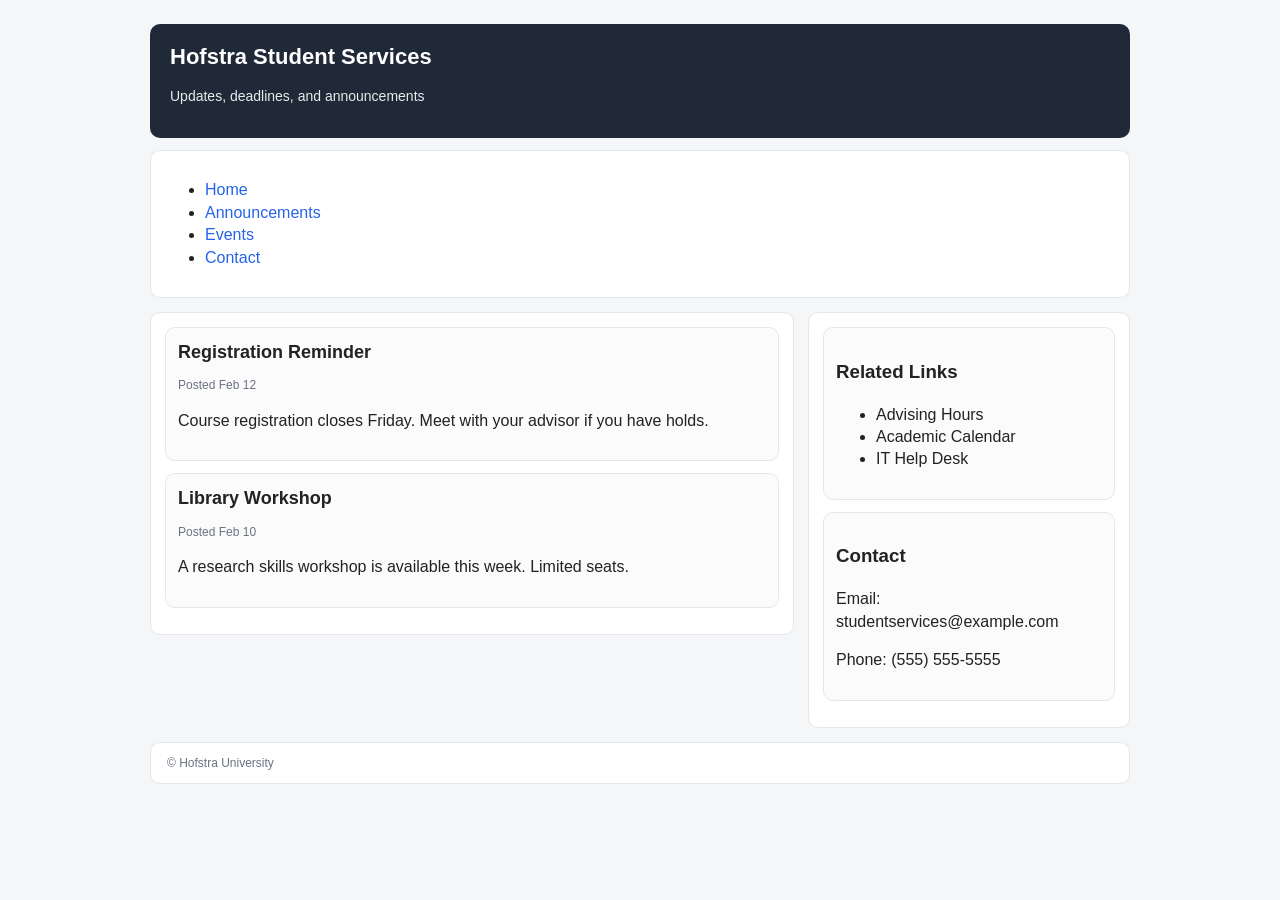
<file: assignments/assignment1/index.html>
<!DOCTYPE html>
<html lang="en">
<head>
  <meta charset="UTF-8" />
  <meta name="viewport" content="width=device-width, initial-scale=1"/>
  <title>Semantic HTML Refactor Exercise</title>

<!-- Nikki Meza - IT 132 - Assignment 1 -->

  <style>
    /* Basic layout + visuals so structure is obvious*/
    body {
      font-family: Arial, sans-serif;
      line-height: 1.4;
      margin: 0;
      background: #f5f6f8;
      color: #222;
    }

    .container {
      max-width: 980px;
      margin: 24px auto;
      padding: 0 16px;
    }

    /* Starter file uses divs; students will swap to semantic tags.
       This CSS is written to still work after refactor. */
    #header, header {
      background: #1f2937;
      color: #fff;
      padding: 18px 20px;
      border-radius: 10px;
    }

    .logo {
      font-size: 22px;
      font-weight: 700;
      margin-bottom: 4px;
    }

    .tagline {
      font-size: 14px;
      opacity: 0.9;
    }

    #nav, nav {
      margin-top: 12px;
      background: #ffffff;
      border: 1px solid #e5e7eb;
      border-radius: 10px;
      padding: 12px 14px;
    }

    /* Inline vs block trap:
       Links are inline by default; spacing/padding may feel "off" until students improve structure. */
    #nav a, nav a {
      text-decoration: none;
      color: #2563eb;
      margin-right: 10px;
    }

    #nav a:hover, nav a:hover {
      text-decoration: underline;
    }

    /* Two-column layout */
    .layout {
      display: grid;
      grid-template-columns: 2fr 1fr;
      gap: 14px;
      margin-top: 14px;
      align-items: start;
    }

    #content, main {
      background: #ffffff;
      border: 1px solid #e5e7eb;
      border-radius: 10px;
      padding: 14px;
    }

    #sidebar, aside {
      background: #ffffff;
      border: 1px solid #e5e7eb;
      border-radius: 10px;
      padding: 14px;
    }

    .post, article {
      border: 1px solid #e5e7eb;
      border-radius: 10px;
      padding: 12px;
      margin-bottom: 12px;
      background: #fbfbfc;
    }

    /* Heading styling works whether students convert div titles to h1/h2 */
    h1 {
      font-size: 22px;
      margin: 0 0 6px 0;
    }
    h2 {
      font-size: 18px;
      margin: 0 0 6px 0;
    }

    .meta {
      font-size: 12px;
      color: #6b7280;
      margin-bottom: 8px;
    }

    .box {
      border: 1px solid #e5e7eb;
      border-radius: 10px;
      padding: 12px;
      margin-bottom: 12px;
      background: #fbfbfc;
    }

    #footer, footer {
      margin-top: 14px;
      padding: 12px 16px;
      background: #ffffff;
      border: 1px solid #e5e7eb;
      border-radius: 10px;
      color: #6b7280;
      font-size: 12px;
    }

    /* Make it readable on narrow screens */
    @media (max-width: 800px) {
      .layout {
        grid-template-columns: 1fr;
      }
    }
  </style>
</head>

<body>
  <div class="container">

    <!-- I used <header> for the page banner because it contains the site title and tagline at the top of the page. -->
    <header id="header">
      <h1 class="logo">Hofstra Student Services</h1>
      <p class="tagline">Updates, deadlines, and announcements</p>
    </header>

    <!-- I used <nav> for the menu links because it provides the main navigation (Home, Announcements, Events, Contact). -->
    <nav id="nav" aria-label="Primary">
      <ul>
        <li><a href="#">Home</a></li>
        <li><a href="#">Announcements</a></li>
        <li><a href="#">Events</a></li>
        <li><a href="#">Contact</a></li>
      </ul>
    </nav>

    <div class="layout">

      <!-- I used <main> for the posts area because it contains the primary content users come to read (announcements and updates). It is important to let the end user see what they need to see easily.-->
      <main id="content">

        <!-- I used <article> for each post because each announcement is a self-contained piece of content with its own title and date. -->
        <article class="post">
          <h2>Registration Reminder</h2>
          <p class="meta">Posted Feb 12</p>
          <p class="text">
            Course registration closes Friday. Meet with your advisor if you have holds.
          </p>
        </article>

        <article class="post">
          <h2>Library Workshop</h2>
          <p class="meta">Posted Feb 10</p>
          <p class="text">
            A research skills workshop is available this week. Limited seats.
          </p>
        </article>

      </main>

      <!-- I used <aside> for the sidebar because it contains secondary information (related links and contact info) beside the main content. It's still good to show on a webpage for navigation! -->
      <aside id="sidebar">

        <div class="box">
          <h3 class="title">Related Links</h3>
          <ul>
            <li>Advising Hours</li>
            <li>Academic Calendar</li>
            <li>IT Help Desk</li>
          </ul>
        </div>

        <div class="box">
          <h3 class="title">Contact</h3>
          <p>Email: studentservices@example.com</p>
          <p>Phone: (555) 555-5555</p>
        </div>

      </aside>
    </div>

    <footer id="footer">
      © Hofstra University
    </footer>

  </div>
</body>
</html>
</file>
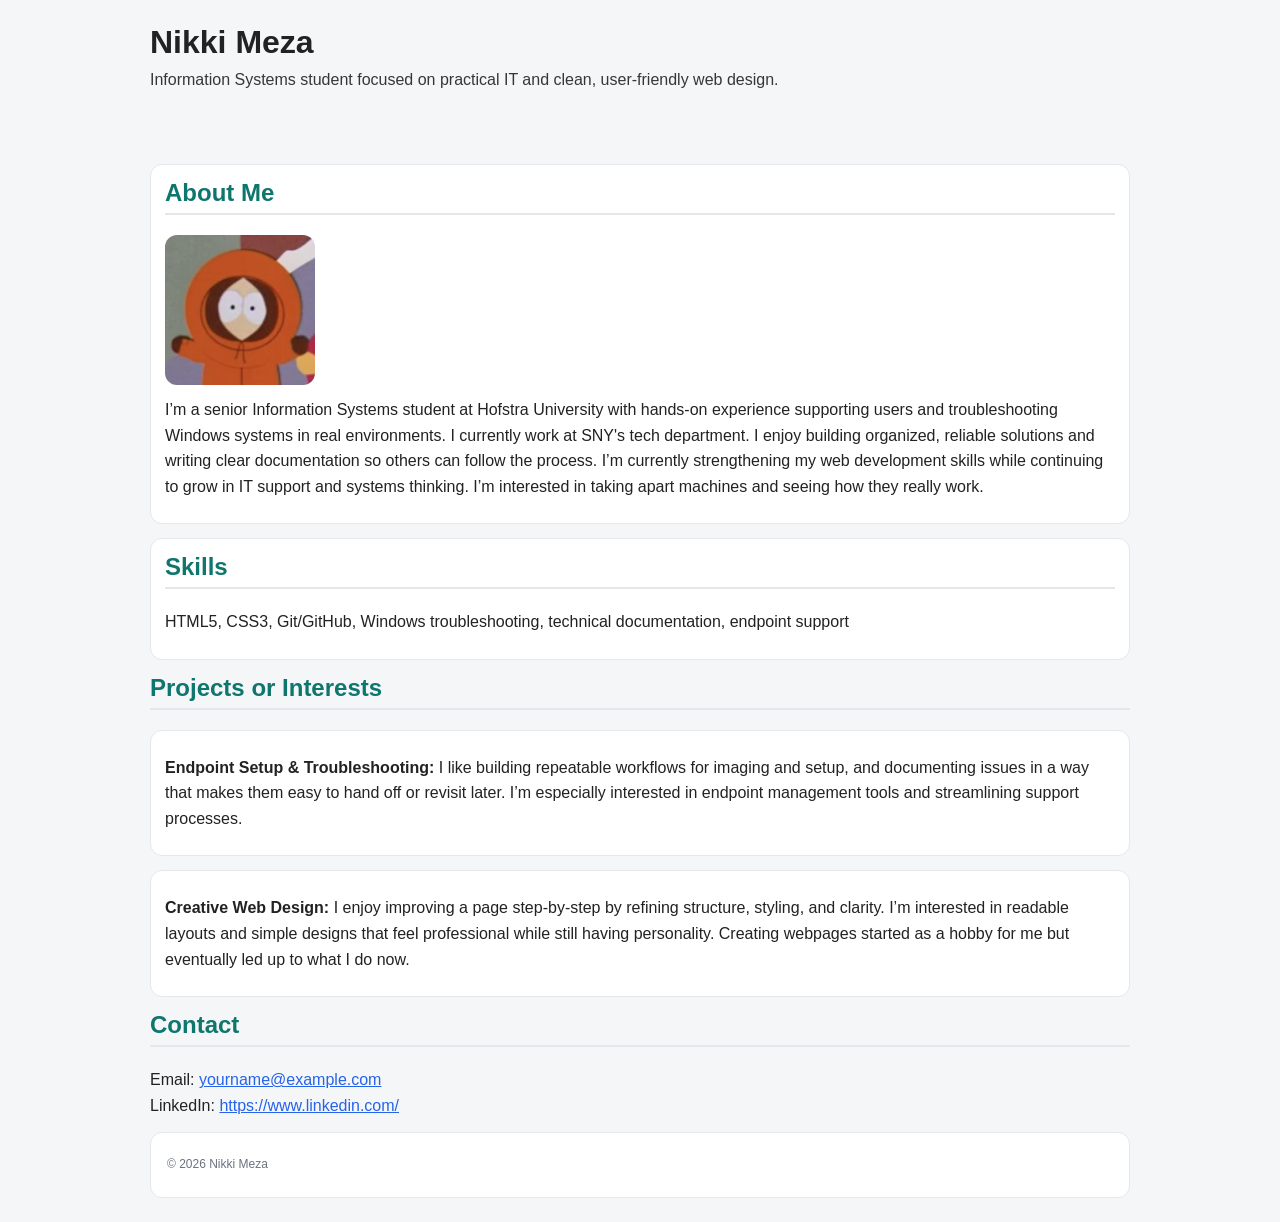
<file: assignments/assignment2/index.html>
<!DOCTYPE html>
<html lang="en">
<head>
  <meta charset="UTF-8" />
  <meta name="viewport" content="width=device-width, initial-scale=1" />
  <title>Nikki Meza | Assignment 2</title>

  <link rel="stylesheet" href="style.css">

  <!-- Embedded CSS (1–3 rules only) that overrides ONE rule from style.css -->
  <style>
    h2 { color: #0f766e; }
  </style>
</head>

<body>
  <div class="container">

    <header class="site-header">
      <h1>Nikki Meza</h1>
      <p class="tagline">Information Systems student focused on practical IT and clean, user-friendly web design.</p>
    </header>

    <main>
      <section class="section-box">
        <h2>About Me</h2>
        <img class="profile-img" src="headshot.jpg" alt="Image of Kenny from South Park">
        <p>
          I’m a senior Information Systems student at Hofstra University with hands-on experience supporting users and
          troubleshooting Windows systems in real environments. I currently work at SNY's tech department. I enjoy building organized, reliable solutions and writing
          clear documentation so others can follow the process. I’m currently strengthening my web development skills while
          continuing to grow in IT support and systems thinking. I’m interested in taking apart machines and seeing how they really work.
        </p>
      </section>

      <section class="section-box">
        <h2>Skills</h2>
        <p>
          HTML5, CSS3, Git/GitHub, Windows troubleshooting, technical documentation, endpoint support
        </p>
      </section>

      <section>
        <h2>Projects or Interests</h2>

        <div class="section-box">
          <p>
            <strong>Endpoint Setup & Troubleshooting:</strong> I like building repeatable workflows for imaging and setup,
            and documenting issues in a way that makes them easy to hand off or revisit later. I’m especially interested in
            endpoint management tools and streamlining support processes.
          </p>
        </div>

        <div class="section-box">
          <p>
            <strong>Creative Web Design:</strong> I enjoy improving a page step-by-step by refining structure, styling, and clarity.
            I’m interested in readable layouts and simple designs that feel professional while still having personality. Creating webpages started as a hobby for me but eventually led up to what I do now.
          </p>
        </div>
      </section>

      <section>
        <h2>Contact</h2>
        <p>
          Email:
          <a href="mailto:yourname@example.com">yourname@example.com</a>
          <br>
          LinkedIn:
          <a href="https://www.linkedin.com/" target="_blank" rel="noopener noreferrer">https://www.linkedin.com/</a>
        </p>
      </section>
    </main>

    <footer class="site-footer">
      <p>© 2026 Nikki Meza</p>
    </footer>

  </div>
</body>
</html>
</file>
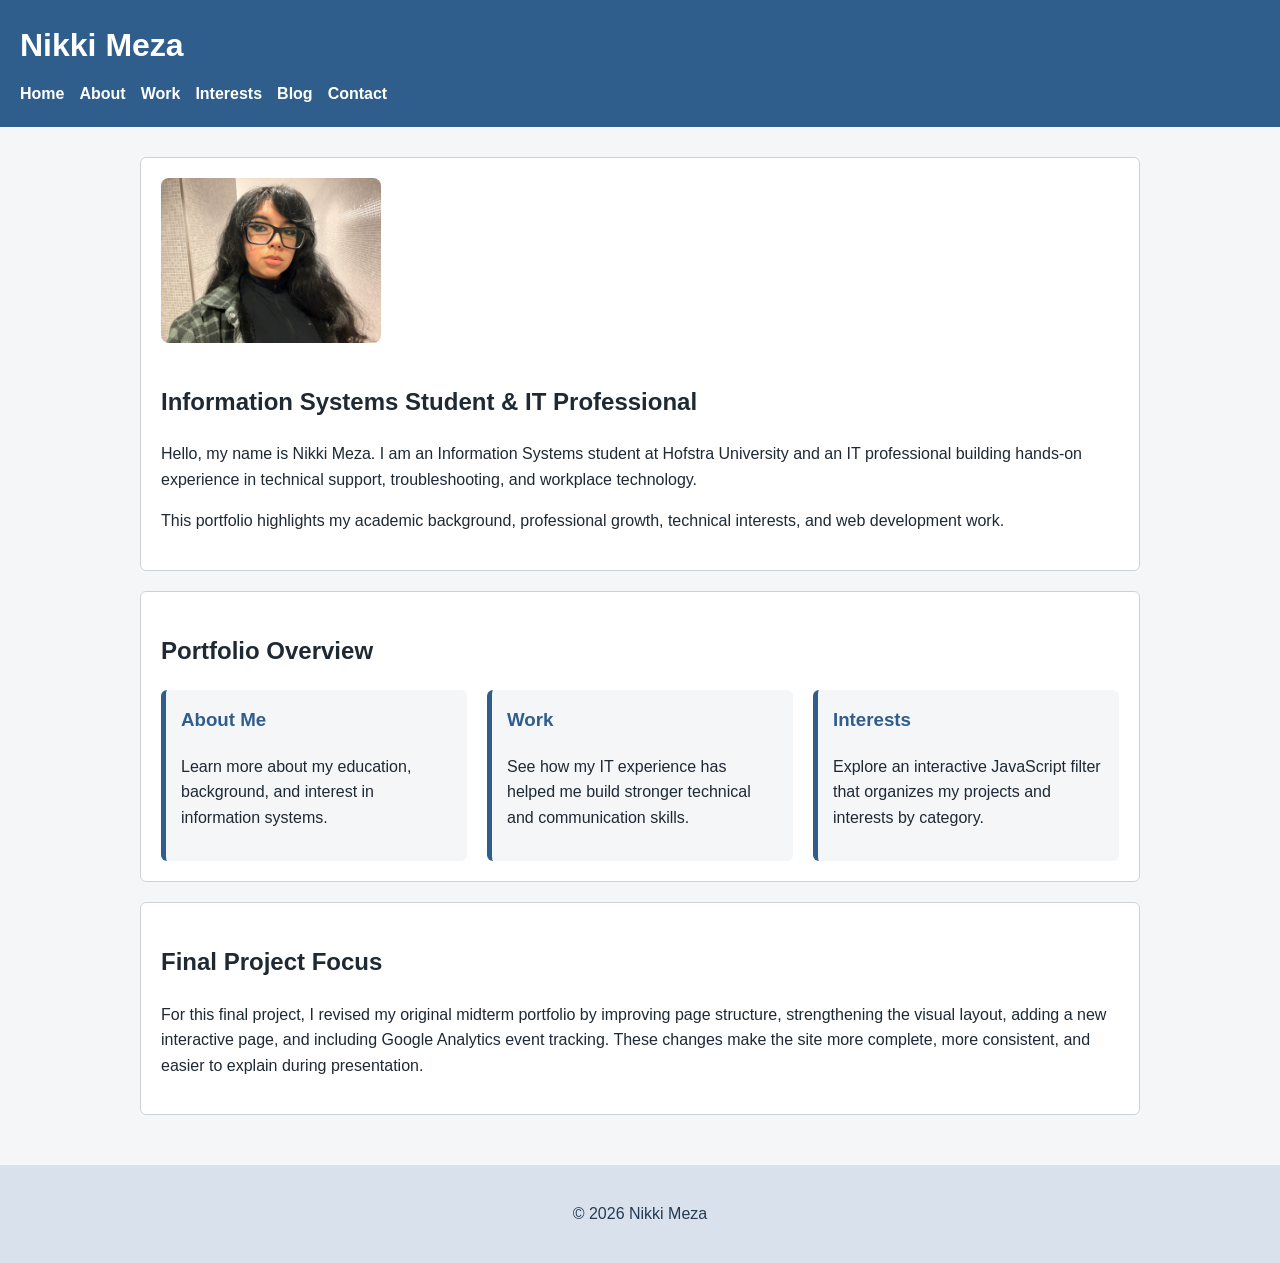
<file: assignments/final/index.html>
<!DOCTYPE html>
<html lang="en">
<head>
<!-- Google tag (gtag.js) -->
<script async src="https://www.googletagmanager.com/gtag/js?id=G-XPT3473HZY"></script>
<script>
  window.dataLayer = window.dataLayer || [];
  function gtag(){dataLayer.push(arguments);}
  gtag('js', new Date());

  gtag('config', 'G-XPT3473HZY');
</script>
  <meta charset="UTF-8">
  <title>Home | Nikki Meza</title>
  <link rel="stylesheet" href="style.css">
</head>

<body>

  <header>
    <h1>Nikki Meza</h1>
<nav>
  <a href="index.html" onclick="gtag('event', 'navigation_click', {'link_name': 'Home'});">Home</a>
  <a href="about.html" onclick="gtag('event', 'navigation_click', {'link_name': 'About'});">About</a>
  <a href="work.html" onclick="gtag('event', 'navigation_click', {'link_name': 'Work'});">Work</a>
  <a href="interests.html" onclick="gtag('event', 'navigation_click', {'link_name': 'Interests'});">Interests</a>
  <a href="blog.html" onclick="gtag('event', 'navigation_click', {'link_name': 'Blog'});">Blog</a>
  <a href="contact.html" onclick="gtag('event', 'navigation_click', {'link_name': 'Contact'});">Contact</a>
</nav>

  </header>

  <main>

    <section class="section-box intro-flex">
      <img src="images/profile.jpg" alt="Professional photo of Nikki Meza" class="profile-image">

      <div>
        <h2>Information Systems Student & IT Professional</h2>
        <p>Hello, my name is Nikki Meza. I am an Information Systems student at Hofstra University and an IT professional building hands-on experience in technical support, troubleshooting, and workplace technology.</p>
        <p>This portfolio highlights my academic background, professional growth, technical interests, and web development work.</p>
      </div>
    </section>

    <section class="section-box">
      <h2>Portfolio Overview</h2>

      <div class="card-grid">
        <article class="info-card">
          <h3>About Me</h3>
          <p>Learn more about my education, background, and interest in information systems.</p>
        </article>

        <article class="info-card">
          <h3>Work</h3>
          <p>See how my IT experience has helped me build stronger technical and communication skills.</p>
        </article>

        <article class="info-card">
          <h3>Interests</h3>
          <p>Explore an interactive JavaScript filter that organizes my projects and interests by category.</p>
        </article>
      </div>
    </section>

    <section class="section-box">
      <h2>Final Project Focus</h2>
      <p>For this final project, I revised my original midterm portfolio by improving page structure, strengthening the visual layout, adding a new interactive page, and including Google Analytics event tracking. These changes make the site more complete, more consistent, and easier to explain during presentation.</p>
    </section>

  </main>

  <footer>
    <p>© 2026 Nikki Meza</p>
  </footer>

</body>
</html>
</file>
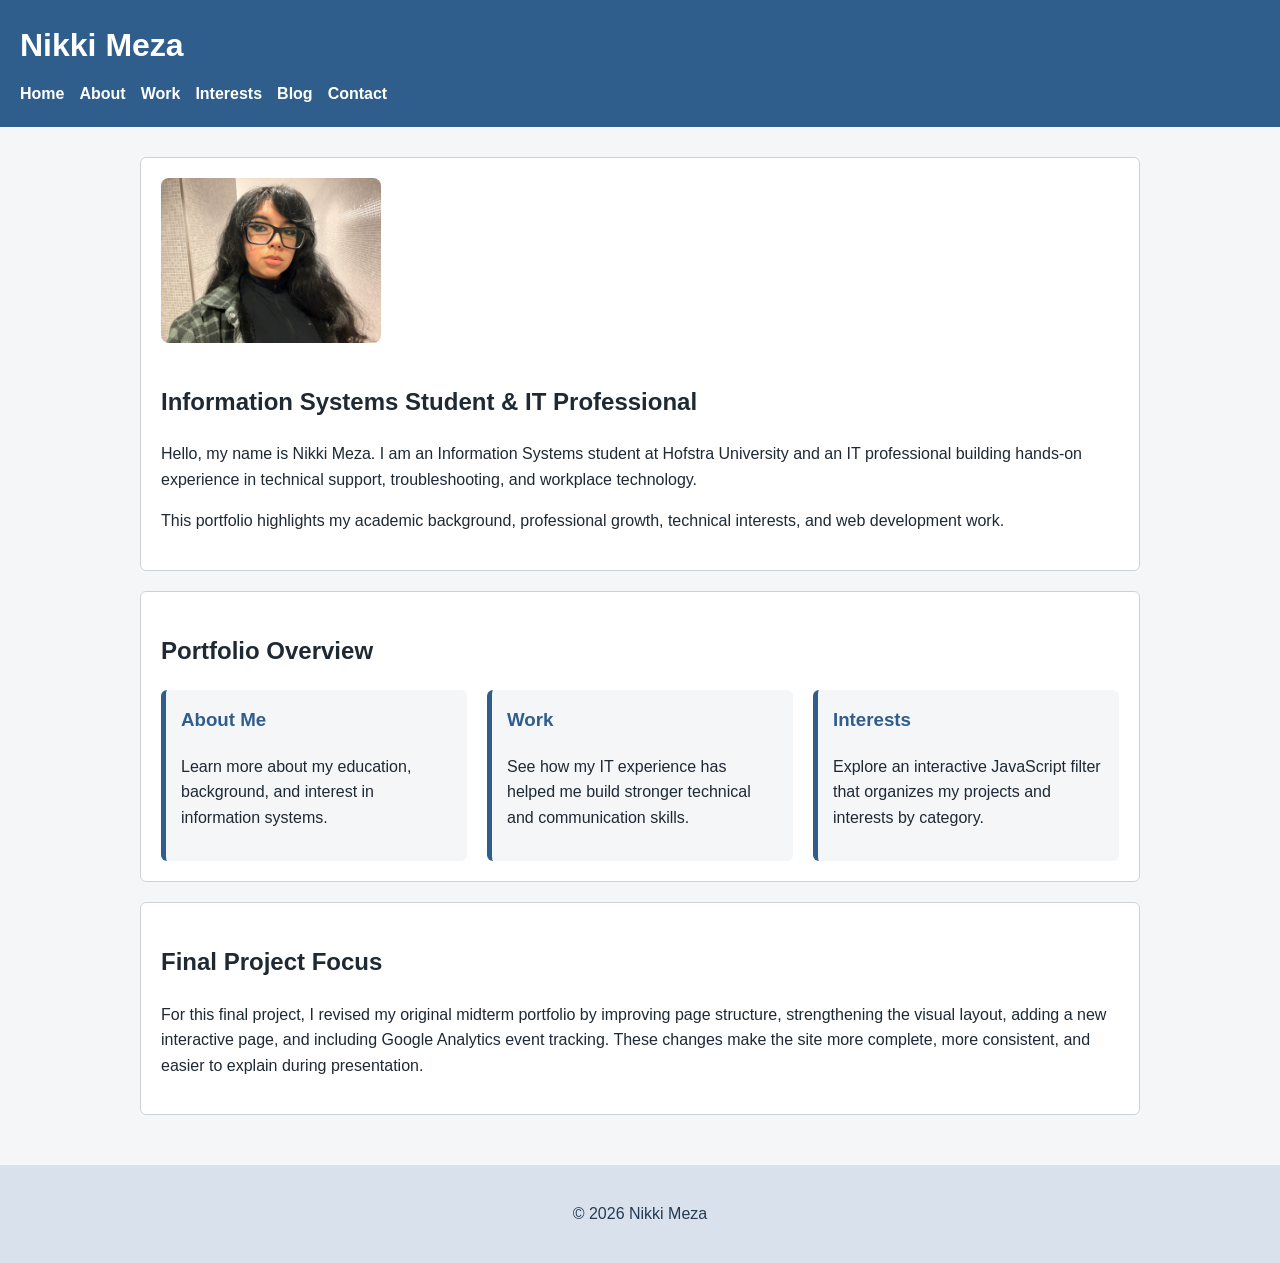
<file: assignments/midterm/index.html>
<!DOCTYPE html>
<html lang="en">
<head>
  <!-- Google tag (gtag.js) -->
  <script async src="https://www.googletagmanager.com/gtag/js?id=G-H53VVS4GM6"></script>
  <script>
    window.dataLayer = window.dataLayer || [];
    function gtag(){dataLayer.push(arguments);}
    gtag('js', new Date());

    gtag('config', 'G-H53VVS4GM6');
  </script>

  <meta charset="UTF-8">
  <title>Home | Nikki Meza</title>
  <link rel="stylesheet" href="style.css">
</head>

<body>

  <header>
    <h1>Nikki Meza</h1>
    <nav>
  <a href="index.html">Home</a>
  <a href="about.html">About</a>
  <a href="work.html">Work</a>
  <a href="interests.html">Interests</a>
  <a href="blog.html">Blog</a>
  <a href="contact.html">Contact</a>
</nav>
  </header>

  <main>

    <section class="section-box intro-flex">
      <img src="images/profile.jpg" alt="Professional photo of Nikki Meza" class="profile-image">

      <div>
        <h2>Information Systems Student & IT Professional</h2>
        <p>Hello, my name is Nikki Meza. I am an Information Systems student at Hofstra University and an IT professional building hands-on experience in technical support, troubleshooting, and workplace technology.</p>
        <p>This portfolio highlights my academic background, professional growth, technical interests, and web development work.</p>
      </div>
    </section>

    <section class="section-box">
      <h2>Portfolio Overview</h2>

      <div class="card-grid">
        <article class="info-card">
          <h3>About Me</h3>
          <p>Learn more about my education, background, and interest in information systems.</p>
        </article>

        <article class="info-card">
          <h3>Work</h3>
          <p>See how my IT experience has helped me build stronger technical and communication skills.</p>
        </article>

        <article class="info-card">
          <h3>Interests</h3>
          <p>Explore an interactive JavaScript filter that organizes my projects and interests by category.</p>
        </article>
      </div>
    </section>

    <section class="section-box">
      <h2>Final Project Focus</h2>
      <p>For this final project, I revised my original midterm portfolio by improving page structure, strengthening the visual layout, adding a new interactive page, and including Google Analytics event tracking. These changes make the site more complete, more consistent, and easier to explain during presentation.</p>
    </section>

  </main>

  <footer>
    <p>© 2026 Nikki Meza</p>
  </footer>

</body>
</html>
</file>
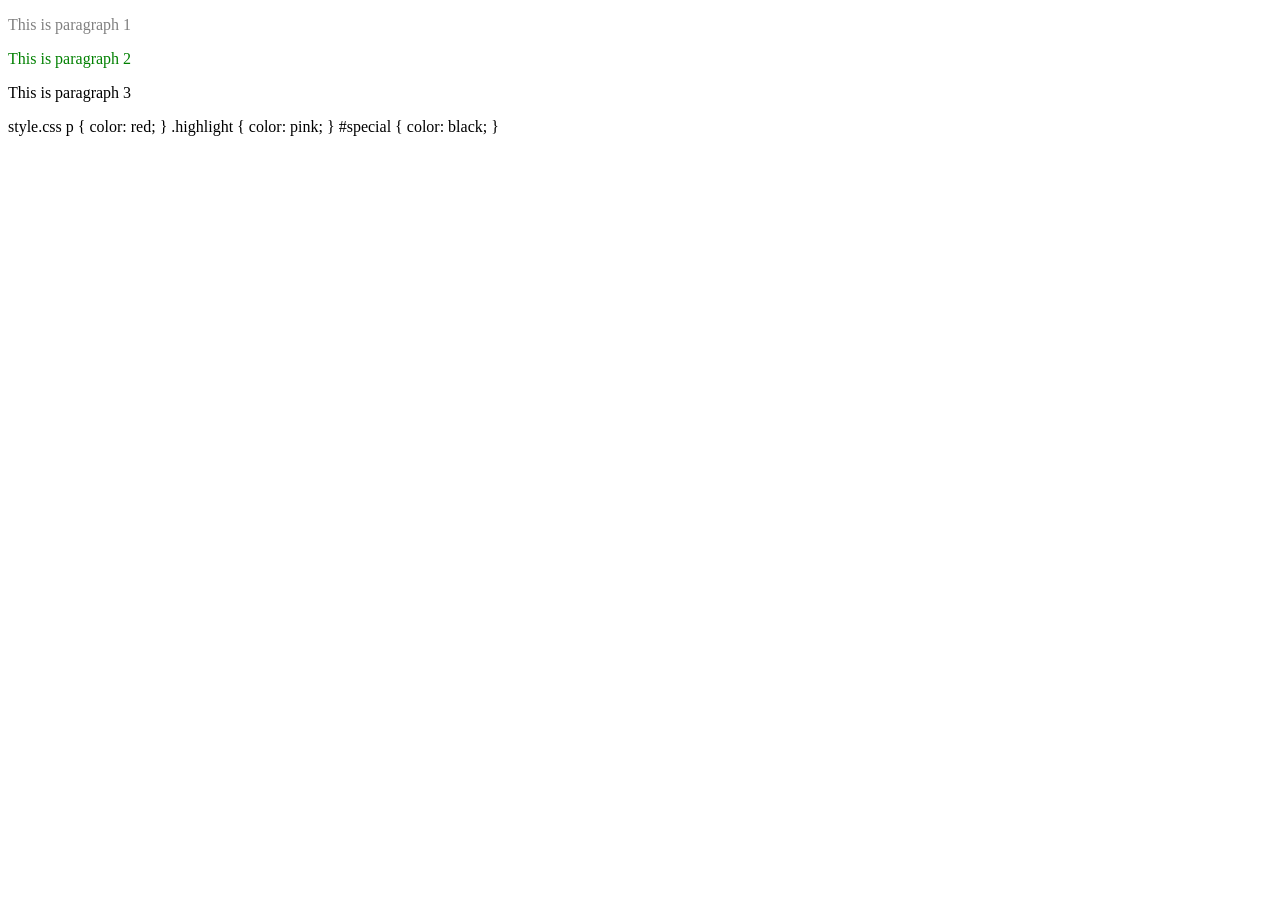
<file: Labs/lab-css-reasoning/index.html>
<!DOCTYPE html>
<html>
<head>
<title>CSS Reasoning Lab</title>
<link rel="stylesheet" href="style.css">

<style>
p {
color: blue;
}

.highlight {
color: green;
}
</style>
</head>
<body>

<p>This is paragraph 1</p>
<p class="highlight">This is paragraph 2</p>
<p id="special">This is paragraph 3</p>

</body>
</html>
style.css
p {
color: red;
}

.highlight {
color: pink;
}

#special {
color: black;
}
</file>
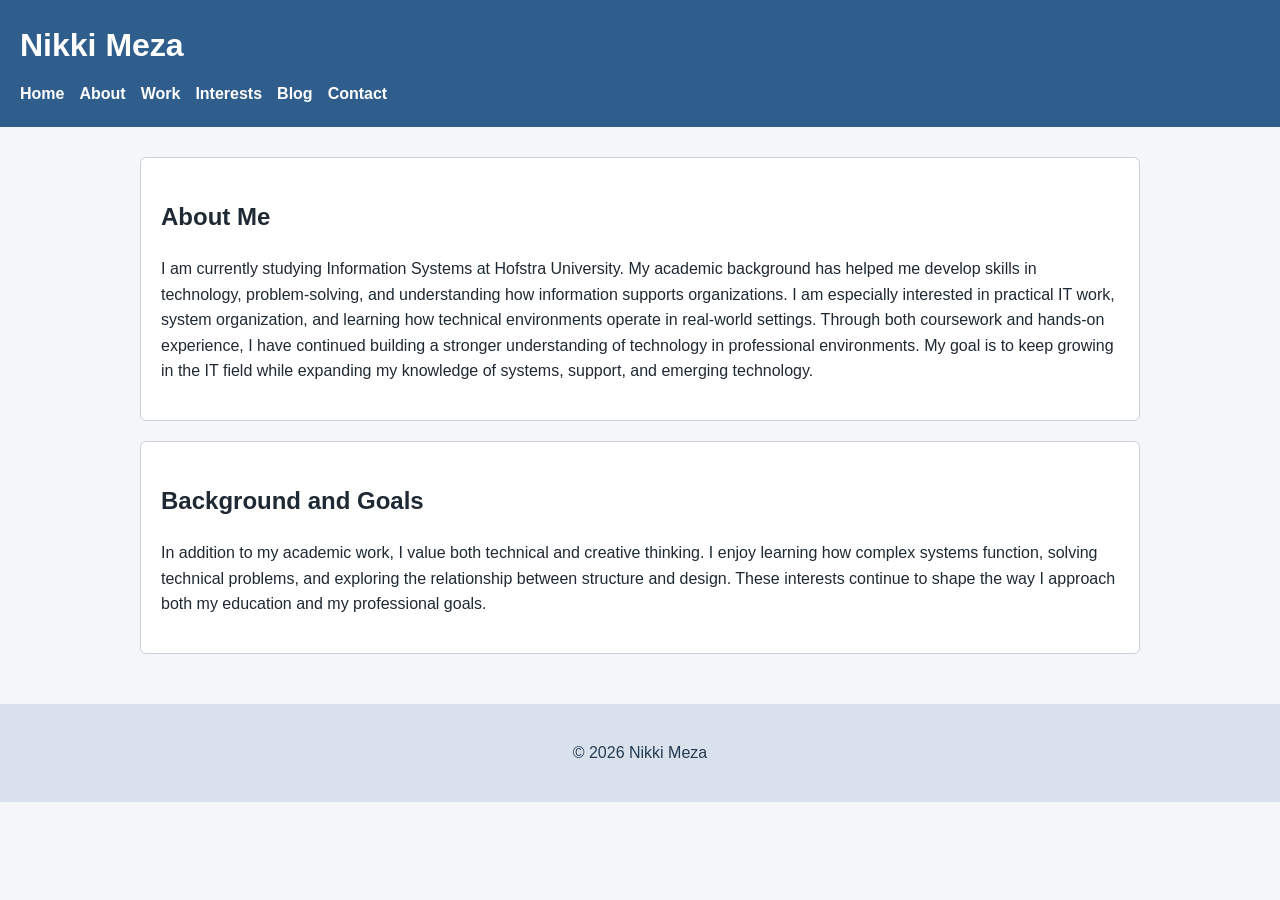
<file: assignments/final/about.html>
<!DOCTYPE html>
<html lang="en">
<head>
  <!-- Google tag (gtag.js) -->
  <script async src="https://www.googletagmanager.com/gtag/js?id=G-XPT3473HZY"></script>
  <script>
    window.dataLayer = window.dataLayer || [];
    function gtag(){dataLayer.push(arguments);}
    gtag('js', new Date());

    gtag('config', 'G-XPT3473HZY');
  </script>

  <meta charset="UTF-8">
  <title>About | Nikki Meza</title>
  <link rel="stylesheet" href="style.css">
</head>
<body>

  <header>
    <h1>Nikki Meza</h1>
   <nav>
  <a href="index.html" onclick="gtag('event', 'navigation_click', {'link_name': 'Home'});">Home</a>
  <a href="about.html" onclick="gtag('event', 'navigation_click', {'link_name': 'About'});">About</a>
  <a href="work.html" onclick="gtag('event', 'navigation_click', {'link_name': 'Work'});">Work</a>
  <a href="interests.html" onclick="gtag('event', 'navigation_click', {'link_name': 'Interests'});">Interests</a>
  <a href="blog.html" onclick="gtag('event', 'navigation_click', {'link_name': 'Blog'});">Blog</a>
  <a href="contact.html" onclick="gtag('event', 'navigation_click', {'link_name': 'Contact'});">Contact</a>
</nav>
  </header>

  <main>

    <section class="section-box">
      <h2>About Me</h2>
      <p>I am currently studying Information Systems at Hofstra University. My academic background has helped me develop skills in technology, problem-solving, and understanding how information supports organizations. I am especially interested in practical IT work, system organization, and learning how technical environments operate in real-world settings. Through both coursework and hands-on experience, I have continued building a stronger understanding of technology in professional environments. My goal is to keep growing in the IT field while expanding my knowledge of systems, support, and emerging technology.</p>
    </section>

    <section class="section-box">
      <h2>Background and Goals</h2>
      <p>In addition to my academic work, I value both technical and creative thinking. I enjoy learning how complex systems function, solving technical problems, and exploring the relationship between structure and design. These interests continue to shape the way I approach both my education and my professional goals.</p>
    </section>

  </main>

  <footer>
    <p>© 2026 Nikki Meza</p>
  </footer>

</body>
</html>
</file>
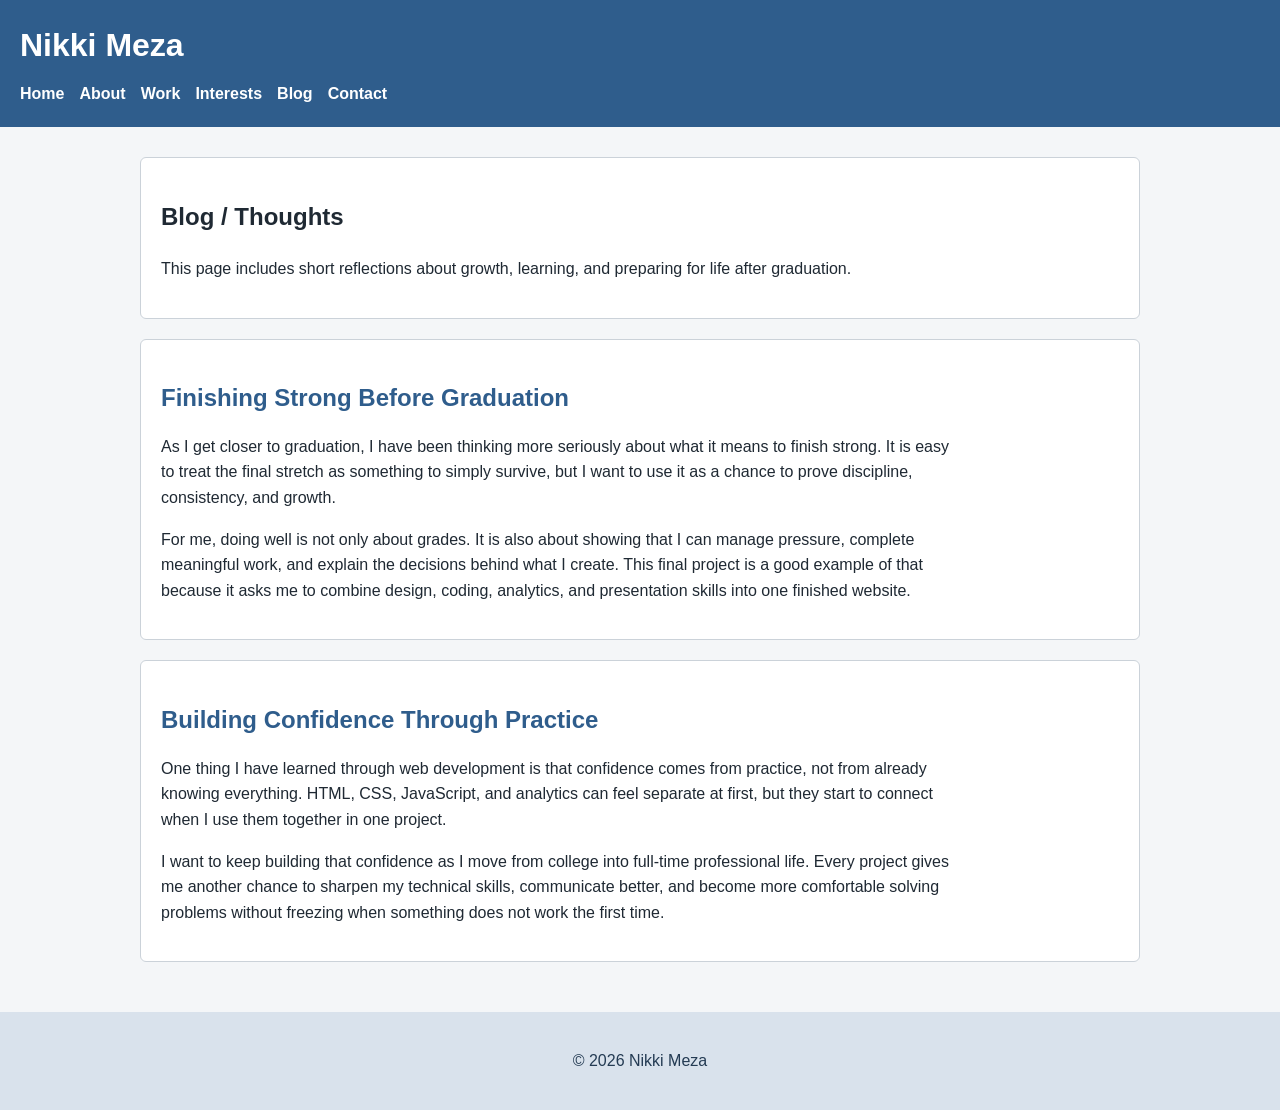
<file: assignments/final/blog.html>
<!DOCTYPE html>
<html lang="en">
<head>
 <!-- Google tag (gtag.js) -->
<script async src="https://www.googletagmanager.com/gtag/js?id=G-XPT3473HZY"></script>
<script>
  window.dataLayer = window.dataLayer || [];
  function gtag(){dataLayer.push(arguments);}
  gtag('js', new Date());

  gtag('config', 'G-XPT3473HZY');
</script>

  <meta charset="UTF-8">
  <title>Blog | Nikki Meza</title>
  <link rel="stylesheet" href="style.css">
</head>

<body>

  <header>
    <h1>Nikki Meza</h1>
<nav>
  <a href="index.html" onclick="gtag('event', 'navigation_click', {'link_name': 'Home'});">Home</a>
  <a href="about.html" onclick="gtag('event', 'navigation_click', {'link_name': 'About'});">About</a>
  <a href="work.html" onclick="gtag('event', 'navigation_click', {'link_name': 'Work'});">Work</a>
  <a href="interests.html" onclick="gtag('event', 'navigation_click', {'link_name': 'Interests'});">Interests</a>
  <a href="blog.html" onclick="gtag('event', 'navigation_click', {'link_name': 'Blog'});">Blog</a>
  <a href="contact.html" onclick="gtag('event', 'navigation_click', {'link_name': 'Contact'});">Contact</a>
</nav>
  </header>

  <main>

    <section class="section-box">
      <h2>Blog / Thoughts</h2>
      <p>This page includes short reflections about growth, learning, and preparing for life after graduation.</p>
    </section>

    <article class="section-box blog-post">
      <h2>Finishing Strong Before Graduation</h2>
      <p>As I get closer to graduation, I have been thinking more seriously about what it means to finish strong. It is easy to treat the final stretch as something to simply survive, but I want to use it as a chance to prove discipline, consistency, and growth.</p>

      <p>For me, doing well is not only about grades. It is also about showing that I can manage pressure, complete meaningful work, and explain the decisions behind what I create. This final project is a good example of that because it asks me to combine design, coding, analytics, and presentation skills into one finished website.</p>
    </article>

    <article class="section-box blog-post">
      <h2>Building Confidence Through Practice</h2>
      <p>One thing I have learned through web development is that confidence comes from practice, not from already knowing everything. HTML, CSS, JavaScript, and analytics can feel separate at first, but they start to connect when I use them together in one project.</p>

      <p>I want to keep building that confidence as I move from college into full-time professional life. Every project gives me another chance to sharpen my technical skills, communicate better, and become more comfortable solving problems without freezing when something does not work the first time.</p>
    </article>

  </main>

  <footer>
    <p>© 2026 Nikki Meza</p>
  </footer>

</body>
</html>
</file>
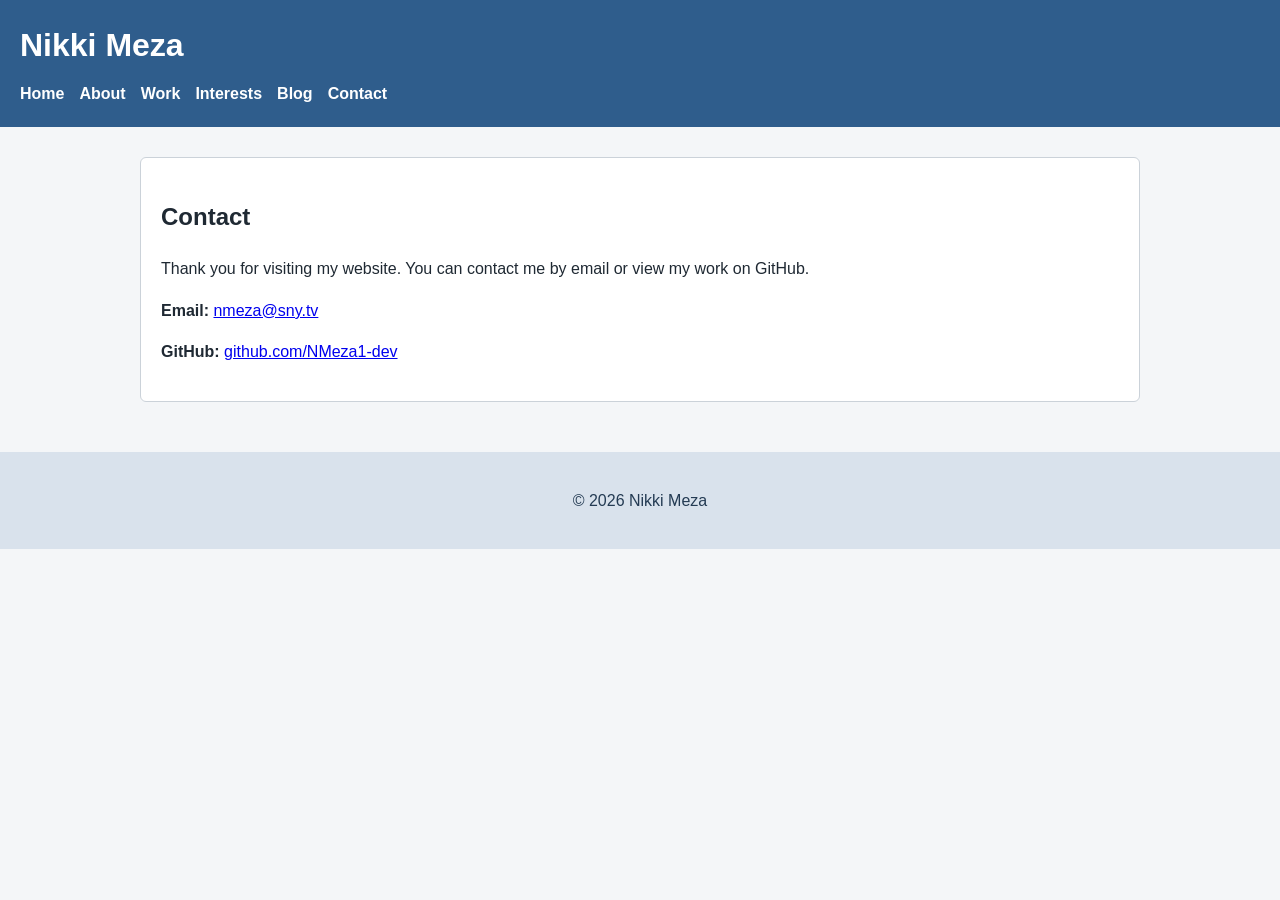
<file: assignments/final/contact.html>
<!DOCTYPE html>
<html lang="en">
<head>
<!-- Google tag (gtag.js) -->
<script async src="https://www.googletagmanager.com/gtag/js?id=G-XPT3473HZY"></script>
<script>
  window.dataLayer = window.dataLayer || [];
  function gtag(){dataLayer.push(arguments);}
  gtag('js', new Date());

  gtag('config', 'G-XPT3473HZY');
</script>
  <meta charset="UTF-8">
  <title>Contact</title>
  <link rel="stylesheet" href="style.css">
</head>

<body>

  <header>
    <h1>Nikki Meza</h1>
<nav>
  <a href="index.html" onclick="gtag('event', 'navigation_click', {'link_name': 'Home'});">Home</a>
  <a href="about.html" onclick="gtag('event', 'navigation_click', {'link_name': 'About'});">About</a>
  <a href="work.html" onclick="gtag('event', 'navigation_click', {'link_name': 'Work'});">Work</a>
  <a href="interests.html" onclick="gtag('event', 'navigation_click', {'link_name': 'Interests'});">Interests</a>
  <a href="blog.html" onclick="gtag('event', 'navigation_click', {'link_name': 'Blog'});">Blog</a>
  <a href="contact.html" onclick="gtag('event', 'navigation_click', {'link_name': 'Contact'});">Contact</a>
</nav>
  </header>

  <main>

    <section class="section-box">
      <h2>Contact</h2>
      <p>Thank you for visiting my website. You can contact me by email or view my work on GitHub.</p>
      <p><strong>Email:</strong> <a href="mailto:nmeza@sny.tv">nmeza@sny.tv</a></p>
      <p><strong>GitHub:</strong> <a href="https://github.com/NMeza1-dev" target="_blank">github.com/NMeza1-dev</a></p>
    </section>

  </main>

  <footer>
    <p>© 2026 Nikki Meza</p>
  </footer>

</body>
</html>
</file>
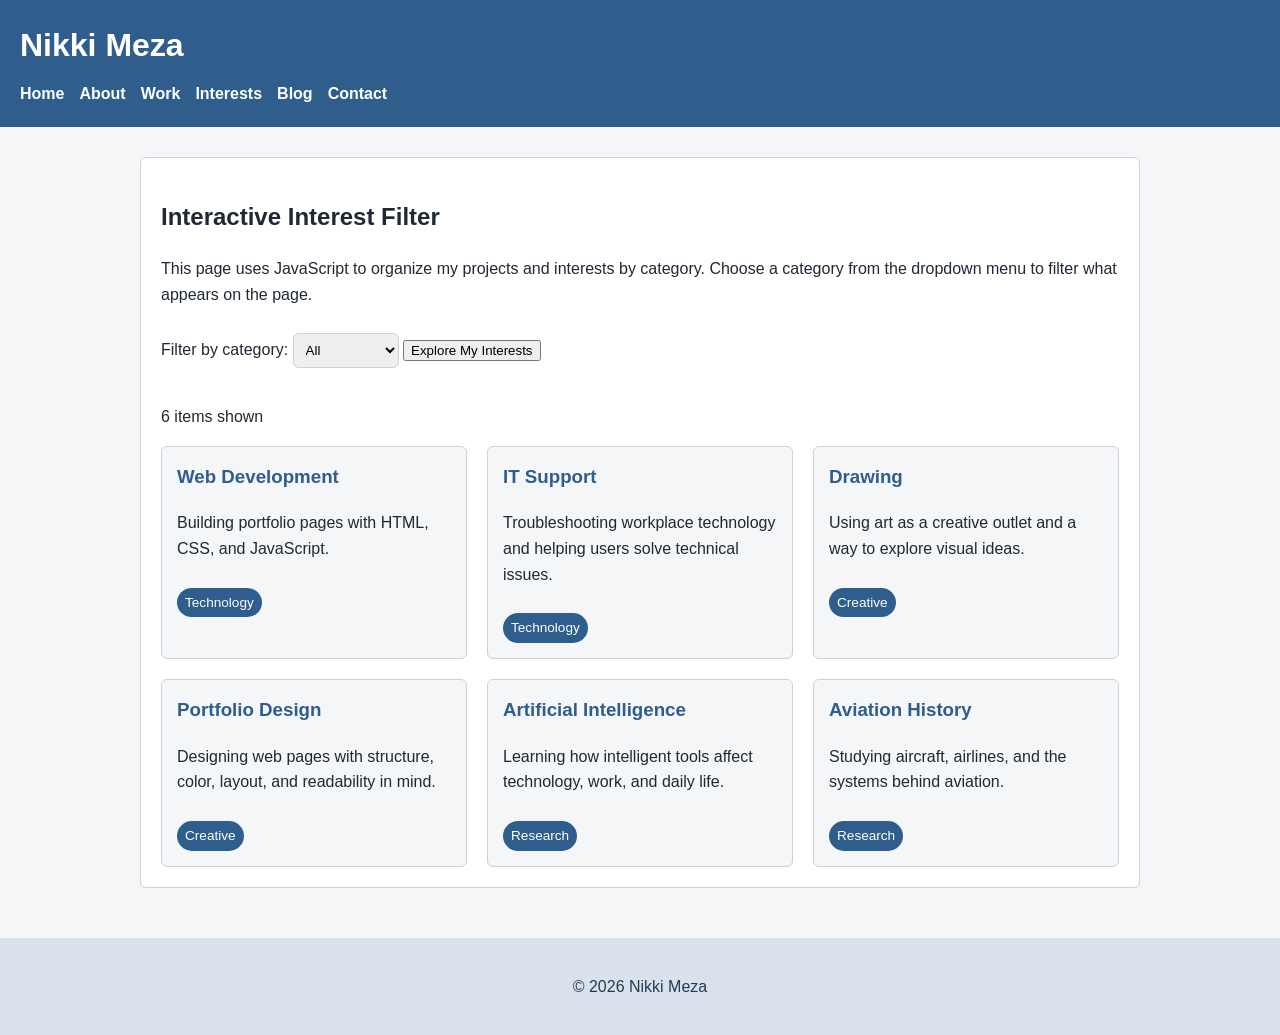
<file: assignments/final/interests.html>
<!DOCTYPE html>
<html lang="en">
<head>
<!-- Google tag (gtag.js) -->
<script async src="https://www.googletagmanager.com/gtag/js?id=G-XPT3473HZY"></script>
<script>
  window.dataLayer = window.dataLayer || [];
  function gtag(){dataLayer.push(arguments);}
  gtag('js', new Date());

  gtag('config', 'G-XPT3473HZY');
</script>

  <meta charset="UTF-8">
  <title>Interests | Nikki Meza</title>
  <link rel="stylesheet" href="style.css">
</head>

<body>

  <header>
    <h1>Nikki Meza</h1>
<nav>
  <a href="index.html" onclick="gtag('event', 'navigation_click', {'link_name': 'Home'});">Home</a>
  <a href="about.html" onclick="gtag('event', 'navigation_click', {'link_name': 'About'});">About</a>
  <a href="work.html" onclick="gtag('event', 'navigation_click', {'link_name': 'Work'});">Work</a>
  <a href="interests.html" onclick="gtag('event', 'navigation_click', {'link_name': 'Interests'});">Interests</a>
  <a href="blog.html" onclick="gtag('event', 'navigation_click', {'link_name': 'Blog'});">Blog</a>
  <a href="contact.html" onclick="gtag('event', 'navigation_click', {'link_name': 'Contact'});">Contact</a>
</nav>
  </header>

 <main>

  <section class="section-box">
    <h2>Interactive Interest Filter</h2>
    <p>This page uses JavaScript to organize my projects and interests by category. Choose a category from the dropdown menu to filter what appears on the page.</p>

    <label for="categoryFilter">Filter by category:</label>
   <select id="categoryFilter" onchange="filterItems(this.value); gtag('event', 'interest_filter_used', {'selected_category': this.value});">
  <option value="">All</option>
  <option value="Technology">Technology</option>
  <option value="Creative">Creative</option>
  <option value="Research">Research</option>
</select>

<button onclick="gtag('event', 'portfolio_button_click', {'button_name': 'Explore Interests'});">
  Explore My Interests
</button>
    
    <p id="result-count"></p>

    <div id="items-container" class="filter-grid"></div>
  </section>

</main>

<footer>
  <p>© 2026 Nikki Meza</p>
</footer>

<script src="script.js"></script>
</body>
</html>
</file>
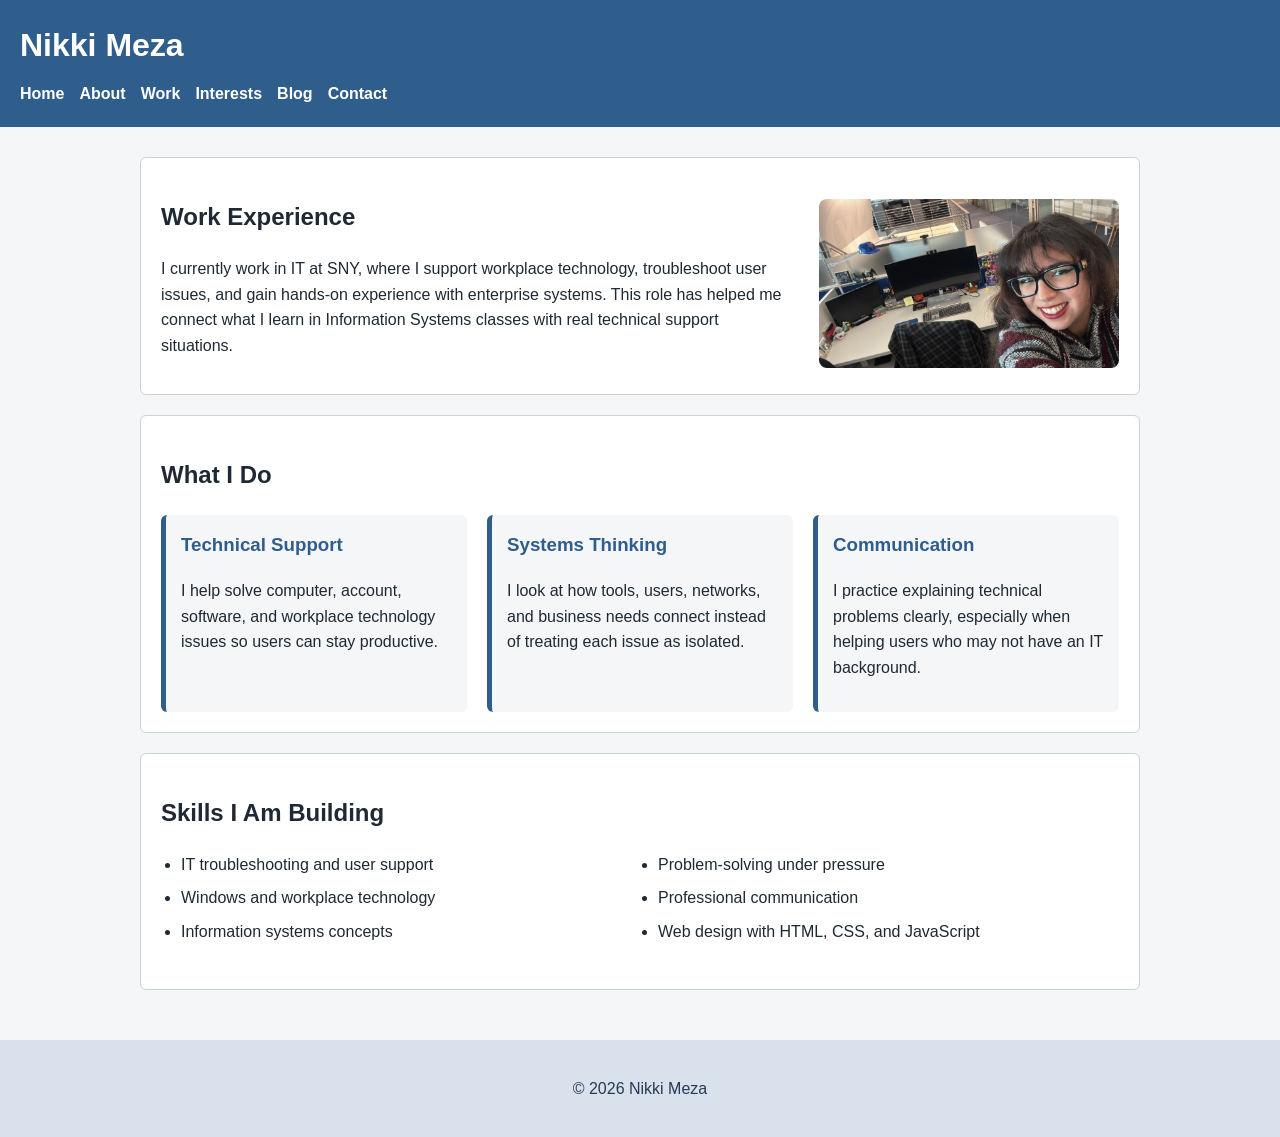
<file: assignments/final/work.html>
<!DOCTYPE html>
<html lang="en">
<head>
  <!-- Google tag (gtag.js) -->
  <script async src="https://www.googletagmanager.com/gtag/js?id=G-XPT3473HZY"></script>
  <script>
    window.dataLayer = window.dataLayer || [];
    function gtag(){dataLayer.push(arguments);}
    gtag('js', new Date());

    gtag('config', 'G-XPT3473HZY');
  </script>

  <meta charset="UTF-8">
  <title>Work | Nikki Meza</title>
  <link rel="stylesheet" href="style.css">
</head>

<body>

  <header>
    <h1>Nikki Meza</h1>
<nav>
  <a href="index.html" onclick="gtag('event', 'navigation_click', {'link_name': 'Home'});">Home</a>
  <a href="about.html" onclick="gtag('event', 'navigation_click', {'link_name': 'About'});">About</a>
  <a href="work.html" onclick="gtag('event', 'navigation_click', {'link_name': 'Work'});">Work</a>
  <a href="interests.html" onclick="gtag('event', 'navigation_click', {'link_name': 'Interests'});">Interests</a>
  <a href="blog.html" onclick="gtag('event', 'navigation_click', {'link_name': 'Blog'});">Blog</a>
  <a href="contact.html" onclick="gtag('event', 'navigation_click', {'link_name': 'Contact'});">Contact</a>
</nav>
  </header>

  <main>

    <section class="section-box work-hero">
      <div>
        <h2>Work Experience</h2>
        <p>I currently work in IT at SNY, where I support workplace technology, troubleshoot user issues, and gain hands-on experience with enterprise systems. This role has helped me connect what I learn in Information Systems classes with real technical support situations.</p>
      </div>

      <img src="images/work.jpg" alt="Technology workspace representing IT support" class="work-image">
    </section>

    <section class="section-box">
      <h2>What I Do</h2>

      <div class="card-grid">
        <article class="info-card">
          <h3>Technical Support</h3>
          <p>I help solve computer, account, software, and workplace technology issues so users can stay productive.</p>
        </article>

        <article class="info-card">
          <h3>Systems Thinking</h3>
          <p>I look at how tools, users, networks, and business needs connect instead of treating each issue as isolated.</p>
        </article>

        <article class="info-card">
          <h3>Communication</h3>
          <p>I practice explaining technical problems clearly, especially when helping users who may not have an IT background.</p>
        </article>
      </div>
    </section>

    <section class="section-box">
      <h2>Skills I Am Building</h2>

      <ul class="skill-list">
        <li>IT troubleshooting and user support</li>
        <li>Windows and workplace technology</li>
        <li>Information systems concepts</li>
        <li>Problem-solving under pressure</li>
        <li>Professional communication</li>
        <li>Web design with HTML, CSS, and JavaScript</li>
      </ul>
    </section>

  </main>

  <footer>
    <p>© 2026 Nikki Meza</p>
  </footer>

</body>
</html>
</file>
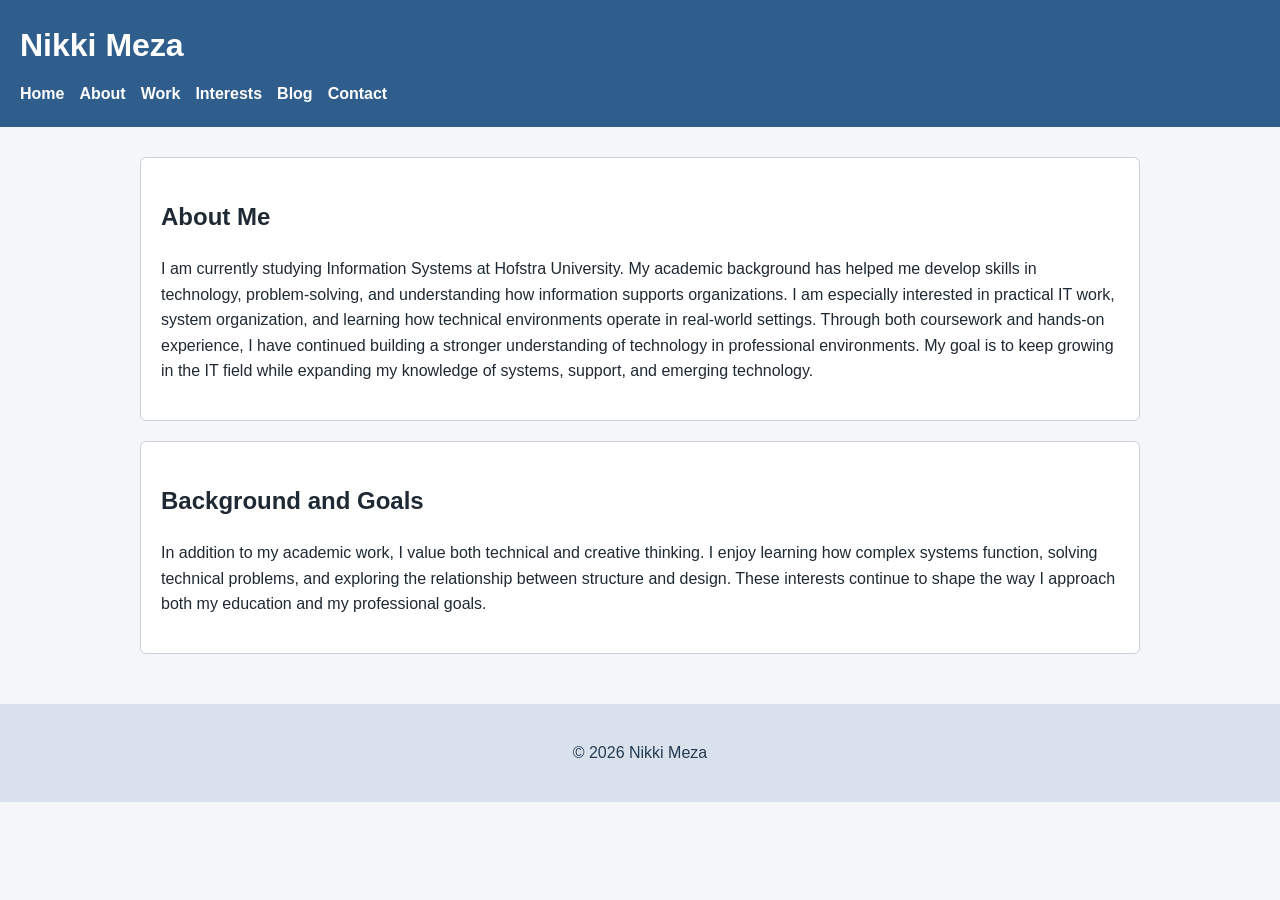
<file: assignments/midterm/about.html>
<!DOCTYPE html>
<html lang="en">
<head>
  <!-- Google tag (gtag.js) -->
<script async src="https://www.googletagmanager.com/gtag/js?id=G-H53VVS4GM6"></script>
<script>
  window.dataLayer = window.dataLayer || [];
  function gtag(){dataLayer.push(arguments);}
  gtag('js', new Date());

  gtag('config', 'G-H53VVS4GM6');
</script>
  <meta charset="UTF-8">
  <title>About</title>
  <link rel="stylesheet" href="style.css">
</head>

<body>

  <header>
    <h1>Nikki Meza</h1>
    <nav>
  <a href="index.html">Home</a>
  <a href="about.html">About</a>
  <a href="work.html">Work</a>
  <a href="interests.html">Interests</a>
  <a href="blog.html">Blog</a>
  <a href="contact.html">Contact</a>
</nav>
  </header>

  <main>

    <section class="section-box">
      <h2>About Me</h2>
      <p>I am currently studying Information Systems at Hofstra University. My academic background has helped me develop skills in technology, problem-solving, and understanding how information supports organizations. I am especially interested in practical IT work, system organization, and learning how technical environments operate in real-world settings. Through both coursework and hands-on experience, I have continued building a stronger understanding of technology in professional environments. My goal is to keep growing in the IT field while expanding my knowledge of systems, support, and emerging technology.</p>
    </section>

    <section class="section-box">
      <h2>Background and Goals</h2>
      <p>In addition to my academic work, I value both technical and creative thinking. I enjoy learning how complex systems function, solving technical problems, and exploring the relationship between structure and design. These interests continue to shape the way I approach both my education and my professional goals.</p>
    </section>

  </main>

  <footer>
    <p>© 2026 Nikki Meza</p>
  </footer>

</body>
</html>
</file>
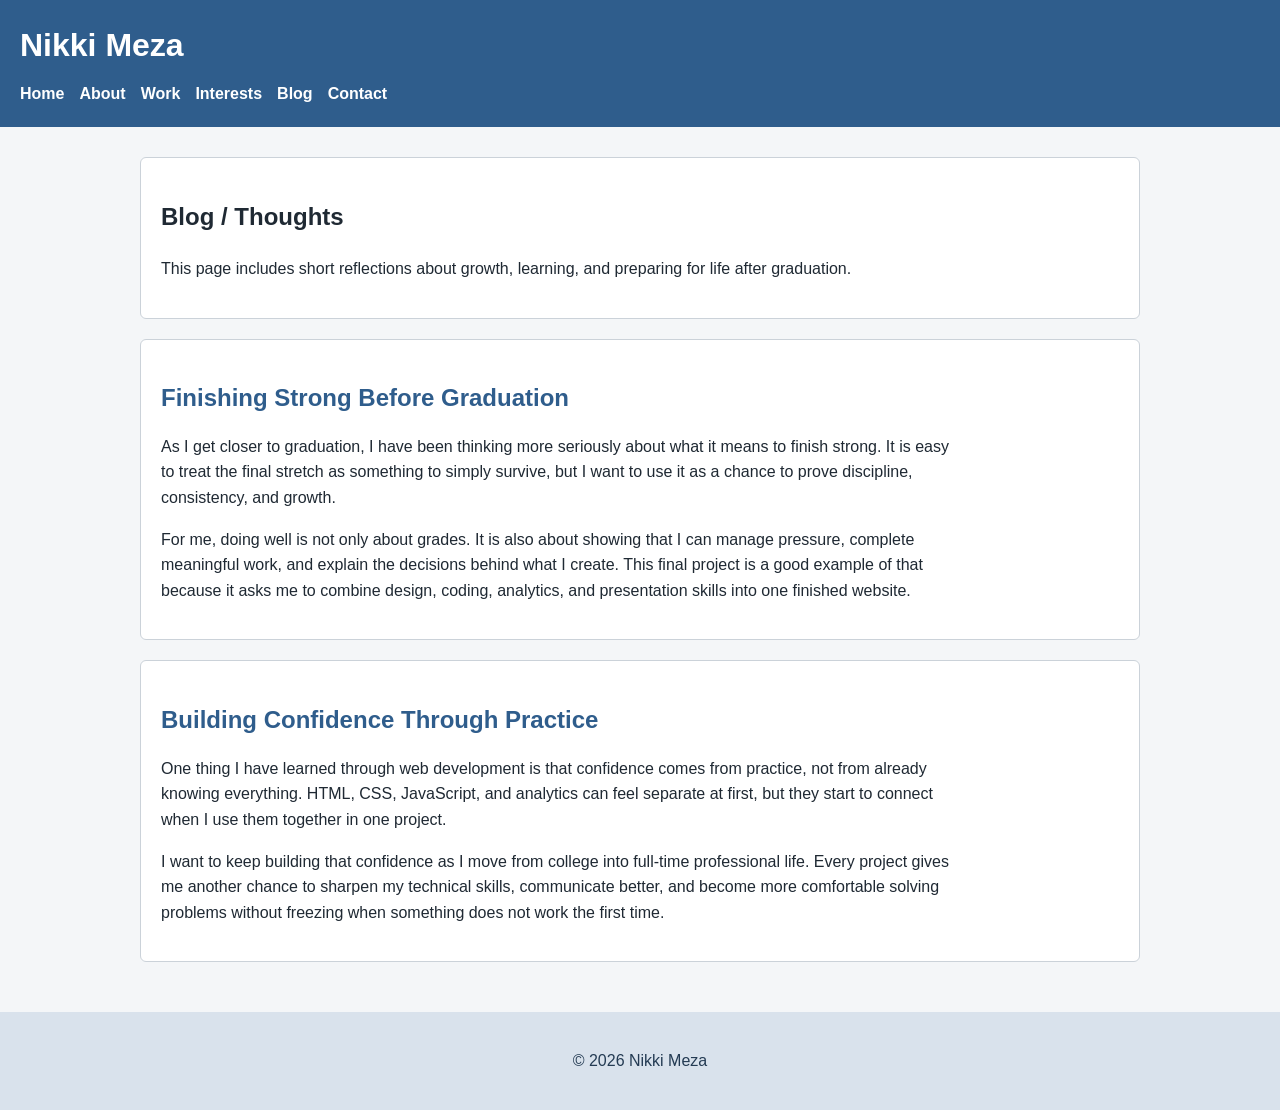
<file: assignments/midterm/blog.html>
<!DOCTYPE html>
<html lang="en">
<head>
  <!-- Google tag (gtag.js) -->
  <script async src="https://www.googletagmanager.com/gtag/js?id=G-H53VVS4GM6"></script>
  <script>
    window.dataLayer = window.dataLayer || [];
    function gtag(){dataLayer.push(arguments);}
    gtag('js', new Date());

    gtag('config', 'G-H53VVS4GM6');
  </script>

  <meta charset="UTF-8">
  <title>Blog | Nikki Meza</title>
  <link rel="stylesheet" href="style.css">
</head>

<body>

  <header>
    <h1>Nikki Meza</h1>
    <nav>
      <a href="index.html">Home</a>
      <a href="about.html">About</a>
      <a href="work.html">Work</a>
      <a href="interests.html">Interests</a>
      <a href="blog.html">Blog</a>
      <a href="contact.html">Contact</a>
    </nav>
  </header>

  <main>

    <section class="section-box">
      <h2>Blog / Thoughts</h2>
      <p>This page includes short reflections about growth, learning, and preparing for life after graduation.</p>
    </section>

    <article class="section-box blog-post">
      <h2>Finishing Strong Before Graduation</h2>
      <p>As I get closer to graduation, I have been thinking more seriously about what it means to finish strong. It is easy to treat the final stretch as something to simply survive, but I want to use it as a chance to prove discipline, consistency, and growth.</p>

      <p>For me, doing well is not only about grades. It is also about showing that I can manage pressure, complete meaningful work, and explain the decisions behind what I create. This final project is a good example of that because it asks me to combine design, coding, analytics, and presentation skills into one finished website.</p>
    </article>

    <article class="section-box blog-post">
      <h2>Building Confidence Through Practice</h2>
      <p>One thing I have learned through web development is that confidence comes from practice, not from already knowing everything. HTML, CSS, JavaScript, and analytics can feel separate at first, but they start to connect when I use them together in one project.</p>

      <p>I want to keep building that confidence as I move from college into full-time professional life. Every project gives me another chance to sharpen my technical skills, communicate better, and become more comfortable solving problems without freezing when something does not work the first time.</p>
    </article>

  </main>

  <footer>
    <p>© 2026 Nikki Meza</p>
  </footer>

</body>
</html>
</file>
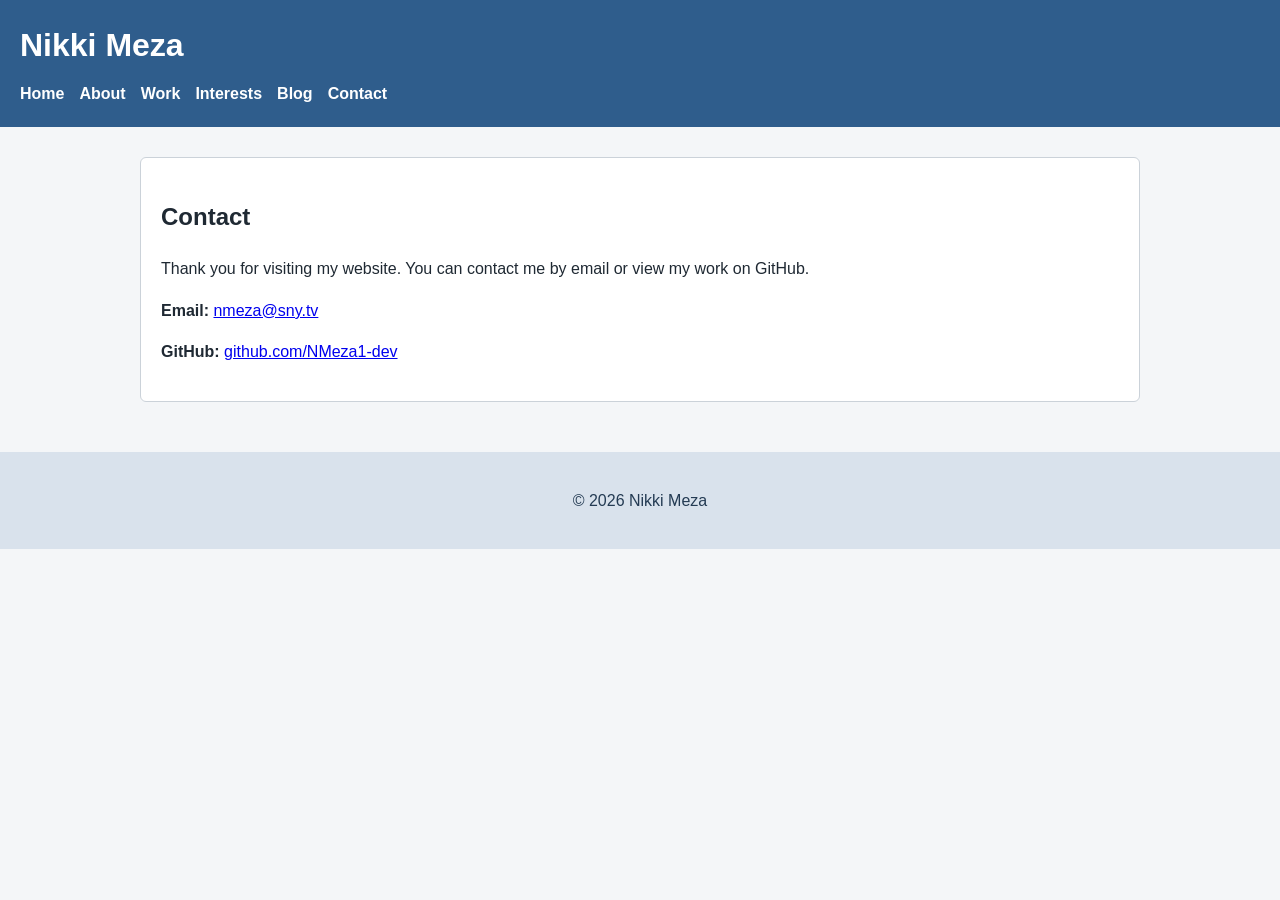
<file: assignments/midterm/contact.html>
<!DOCTYPE html>
<html lang="en">
<head>
  <!-- Google tag (gtag.js) -->
<script async src="https://www.googletagmanager.com/gtag/js?id=G-H53VVS4GM6"></script>
<script>
  window.dataLayer = window.dataLayer || [];
  function gtag(){dataLayer.push(arguments);}
  gtag('js', new Date());

  gtag('config', 'G-H53VVS4GM6');
</script>
  <meta charset="UTF-8">
  <title>Contact</title>
  <link rel="stylesheet" href="style.css">
</head>

<body>

  <header>
    <h1>Nikki Meza</h1>
<nav>
  <a href="index.html">Home</a>
  <a href="about.html">About</a>
  <a href="work.html">Work</a>
  <a href="interests.html">Interests</a>
  <a href="blog.html">Blog</a>
  <a href="contact.html">Contact</a>
</nav>
  </header>

  <main>

    <section class="section-box">
      <h2>Contact</h2>
      <p>Thank you for visiting my website. You can contact me by email or view my work on GitHub.</p>
      <p><strong>Email:</strong> <a href="mailto:nmeza@sny.tv">nmeza@sny.tv</a></p>
      <p><strong>GitHub:</strong> <a href="https://github.com/NMeza1-dev" target="_blank">github.com/NMeza1-dev</a></p>
    </section>

  </main>

  <footer>
    <p>© 2026 Nikki Meza</p>
  </footer>

</body>
</html>
</file>
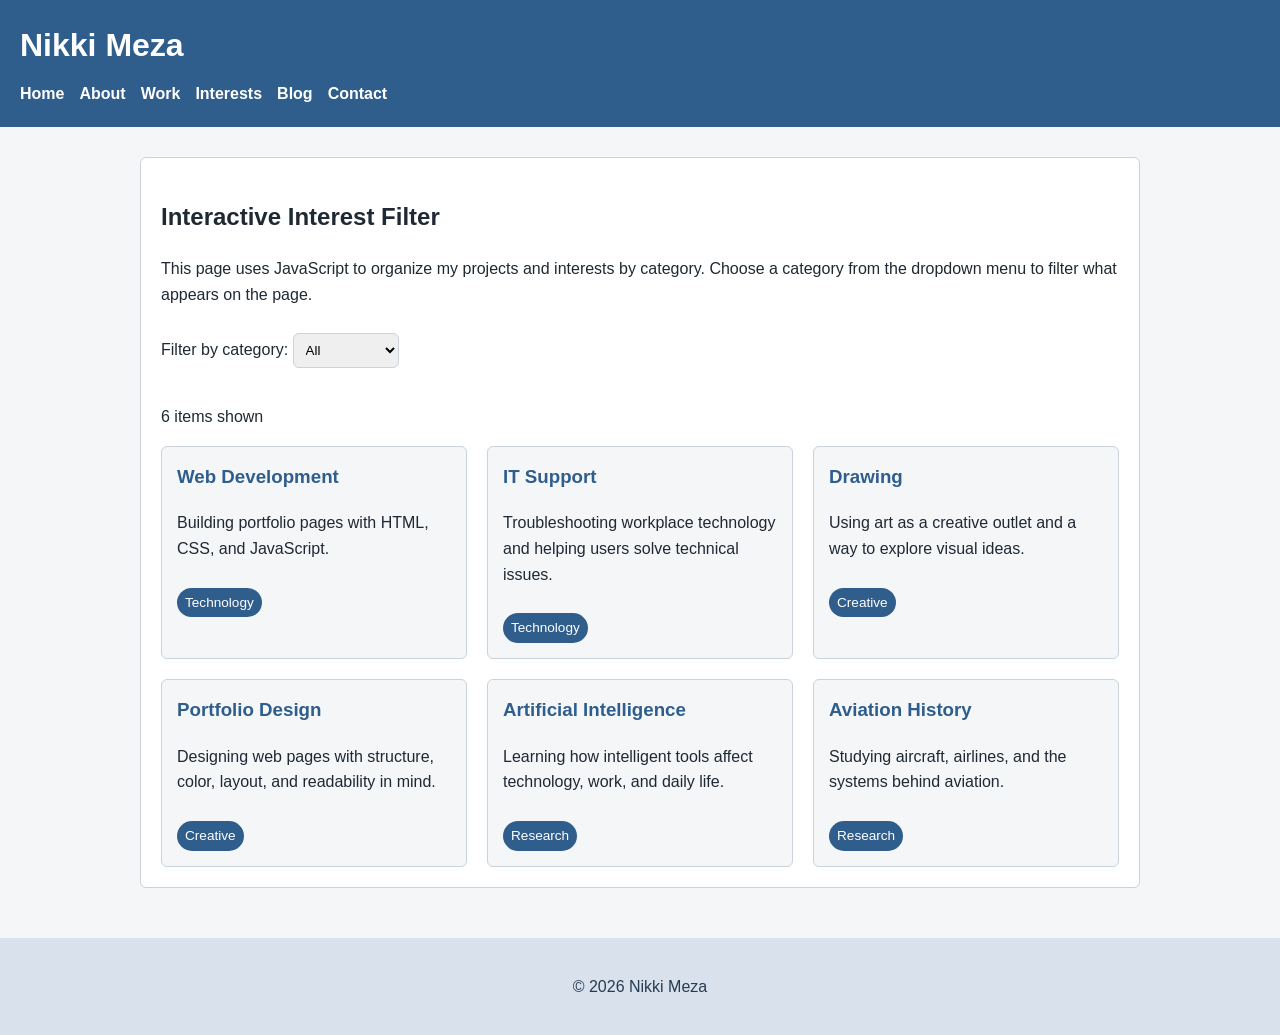
<file: assignments/midterm/interests.html>
<!DOCTYPE html>
<html lang="en">
<head>
  <!-- Google tag (gtag.js) -->
  <script async src="https://www.googletagmanager.com/gtag/js?id=G-H53VVS4GM6"></script>
  <script>
    window.dataLayer = window.dataLayer || [];
    function gtag(){dataLayer.push(arguments);}
    gtag('js', new Date());

    gtag('config', 'G-H53VVS4GM6');
  </script>

  <meta charset="UTF-8">
  <title>Interests | Nikki Meza</title>
  <link rel="stylesheet" href="style.css">
</head>

<body>

  <header>
    <h1>Nikki Meza</h1>
<nav>
  <a href="index.html">Home</a>
  <a href="about.html">About</a>
  <a href="work.html">Work</a>
  <a href="interests.html">Interests</a>
  <a href="blog.html">Blog</a>
  <a href="contact.html">Contact</a>
</nav>
  </header>

  <main>

    <section class="section-box">
      <h2>Interactive Interest Filter</h2>
      <p>This page uses JavaScript to organize my projects and interests by category. Choose a category from the dropdown menu to filter what appears on the page.</p>

      <label for="categoryFilter">Filter by category:</label>
      <select id="categoryFilter" onchange="filterItems(this.value)">
        <option value="">All</option>
        <option value="Technology">Technology</option>
        <option value="Creative">Creative</option>
        <option value="Research">Research</option>
      </select>

      <p id="result-count"></p>

      <div id="items-container" class="filter-grid"></div>
    </section>

  </main>

  <footer>
    <p>© 2026 Nikki Meza</p>
  </footer>

  <script src="script.js"></script>
</body>
</html>
</file>
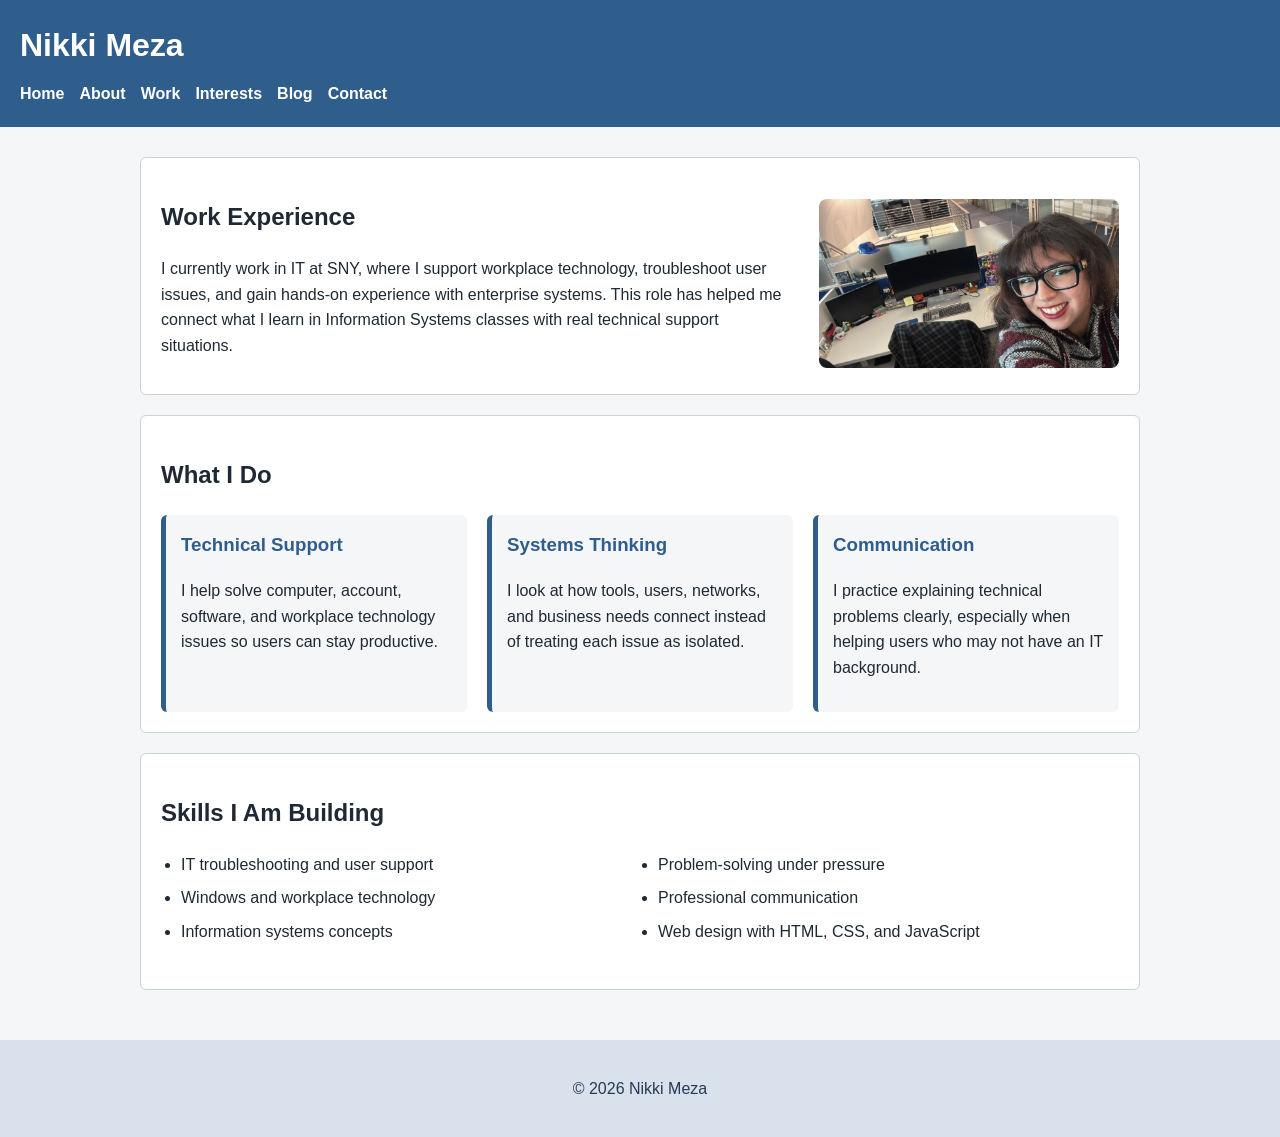
<file: assignments/midterm/work.html>
<!DOCTYPE html>
<html lang="en">
<head>
  <!-- Google tag (gtag.js) -->
  <script async src="https://www.googletagmanager.com/gtag/js?id=G-H53VVS4GM6"></script>
  <script>
    window.dataLayer = window.dataLayer || [];
    function gtag(){dataLayer.push(arguments);}
    gtag('js', new Date());

    gtag('config', 'G-H53VVS4GM6');
  </script>

  <meta charset="UTF-8">
  <title>Work | Nikki Meza</title>
  <link rel="stylesheet" href="style.css">
</head>

<body>

  <header>
    <h1>Nikki Meza</h1>
<nav>
  <a href="index.html">Home</a>
  <a href="about.html">About</a>
  <a href="work.html">Work</a>
  <a href="interests.html">Interests</a>
  <a href="blog.html">Blog</a>
  <a href="contact.html">Contact</a>
</nav>
  </header>

  <main>

    <section class="section-box work-hero">
      <div>
        <h2>Work Experience</h2>
        <p>I currently work in IT at SNY, where I support workplace technology, troubleshoot user issues, and gain hands-on experience with enterprise systems. This role has helped me connect what I learn in Information Systems classes with real technical support situations.</p>
      </div>

      <img src="images/work.jpg" alt="Technology workspace representing IT support" class="work-image">
    </section>

    <section class="section-box">
      <h2>What I Do</h2>

      <div class="card-grid">
        <article class="info-card">
          <h3>Technical Support</h3>
          <p>I help solve computer, account, software, and workplace technology issues so users can stay productive.</p>
        </article>

        <article class="info-card">
          <h3>Systems Thinking</h3>
          <p>I look at how tools, users, networks, and business needs connect instead of treating each issue as isolated.</p>
        </article>

        <article class="info-card">
          <h3>Communication</h3>
          <p>I practice explaining technical problems clearly, especially when helping users who may not have an IT background.</p>
        </article>
      </div>
    </section>

    <section class="section-box">
      <h2>Skills I Am Building</h2>

      <ul class="skill-list">
        <li>IT troubleshooting and user support</li>
        <li>Windows and workplace technology</li>
        <li>Information systems concepts</li>
        <li>Problem-solving under pressure</li>
        <li>Professional communication</li>
        <li>Web design with HTML, CSS, and JavaScript</li>
      </ul>
    </section>

  </main>

  <footer>
    <p>© 2026 Nikki Meza</p>
  </footer>

</body>
</html>
</file>
<file: assignments/assignment2/style.css>
body {
  font-family: Arial, sans-serif;
  background-color: #f5f6f8;
  margin: 0;
  color: #222;
}

.container {
  max-width: 980px;
  margin: 24px auto;
  padding: 0 16px;
}

h1 {
  font-size: 32px;
  margin: 0 0 6px 0;
}

h2 {
  /* This color gets overridden by the embedded <style> in index.html */
  color: #1d4ed8;
  border-bottom: 2px solid #e5e7eb;
  padding-bottom: 6px;
  margin-top: 0;
}

p {
  line-height: 1.6;
  margin: 10px 0;
}

a {
  color: #2563eb;
}

a:hover {
  text-decoration: underline;
}

/* Required reusable class used at least twice */
.section-box {
  padding: 14px;
  border: 1px solid #e5e7eb;
  border-radius: 12px;
  background: #ffffff;
  margin-bottom: 14px;
}

.site-header {
  position: fixed;
  top: 24px;
  left: 50%;
  transform: translateX(-50%);
  width: min(980px, calc(100% - 32px));
  z-index: 1000;
}

.container {
  padding-top: 140px; /* adjust based on header height + top offset */
}

.tagline {
  margin: 0;
  opacity: 0.9;
}

.profile-img {
  width: 150px;
  height: auto;
  border-radius: 12px;
  display: block;
  margin: 12px 0;
}

.site-footer {
  margin-top: 14px;
  padding: 12px 16px;
  background: #ffffff;
  border: 1px solid #e5e7eb;
  border-radius: 12px;
  color: #6b7280;
  font-size: 12px;
}
</file>
<file: assignments/final/style.css>
body {
  margin: 0;
  font-family: Arial, Helvetica, sans-serif;
  background-color: #f4f6f8;
  color: #1f2933;
  line-height: 1.6;
}

header {
  background-color: #2f5d8c;
  color: white;
  padding: 20px;
}

header h1 {
  margin: 0 0 10px 0;
}

nav {
  display: flex;
  gap: 15px;
  flex-wrap: wrap;
}

nav a {
  color: white;
  text-decoration: none;
  font-weight: bold;
}

nav a:hover {
  text-decoration: underline;
}

main {
  padding: 30px 20px;
  max-width: 1000px;
  margin: 0 auto;
}

.section-box {
  background-color: white;
  border: 1px solid #cbd2d9;
  padding: 20px;
  margin-bottom: 20px;
  border-radius: 6px;
}

.intro-flex {
  display: flex;
  align-items: center;
  gap: 20px;
  flex-wrap: wrap;
}

.profile-image {
  width: 220px;
  max-width: 100%;
  border-radius: 8px;
}

.work-image {
  width: 300px;
  max-width: 100%;
  border-radius: 8px;
  margin-top: 15px;
}

footer {
  background-color: #d9e2ec;
  text-align: center;
  padding: 20px;
  color: #243b53;
}

.work-hero {
  display: flex;
  align-items: center;
  gap: 25px;
  flex-wrap: wrap;
}

.work-hero div {
  flex: 1;
  min-width: 250px;
}

.card-grid {
  display: flex;
  gap: 20px;
  flex-wrap: wrap;
}

.info-card {
  flex: 1;
  min-width: 220px;
  background-color: #f4f6f8;
  border-left: 5px solid #2f5d8c;
  padding: 15px;
  border-radius: 6px;
}

.info-card h3 {
  margin-top: 0;
  color: #2f5d8c;
}

.skill-list {
  columns: 2;
  padding-left: 20px;
}

.skill-list li {
  margin-bottom: 8px;
}

#categoryFilter {
  margin: 10px 0 20px 0;
  padding: 8px;
  border: 1px solid #cbd2d9;
  border-radius: 6px;
}

.filter-grid {
  display: flex;
  gap: 20px;
  flex-wrap: wrap;
}

.item-card {
  flex: 1;
  min-width: 220px;
  background-color: #f4f6f8;
  border: 1px solid #cbd2d9;
  border-radius: 6px;
  padding: 15px;
}

.item-card h3 {
  margin-top: 0;
  color: #2f5d8c;
}

.item-tag {
  display: inline-block;
  margin-top: 10px;
  background-color: #2f5d8c;
  color: white;
  padding: 4px 8px;
  border-radius: 20px;
  font-size: 0.85rem;
}

.blog-post h2 {
  color: #2f5d8c;
  margin-bottom: 10px;
}

.blog-post p {
  max-width: 800px;
}
</file>
<file: assignments/midterm/style.css>
body {
  margin: 0;
  font-family: Arial, Helvetica, sans-serif;
  background-color: #f4f6f8;
  color: #1f2933;
  line-height: 1.6;
}

header {
  background-color: #2f5d8c;
  color: white;
  padding: 20px;
}

header h1 {
  margin: 0 0 10px 0;
}

nav {
  display: flex;
  gap: 15px;
  flex-wrap: wrap;
}

nav a {
  color: white;
  text-decoration: none;
  font-weight: bold;
}

nav a:hover {
  text-decoration: underline;
}

main {
  padding: 30px 20px;
  max-width: 1000px;
  margin: 0 auto;
}

.section-box {
  background-color: white;
  border: 1px solid #cbd2d9;
  padding: 20px;
  margin-bottom: 20px;
  border-radius: 6px;
}

.intro-flex {
  display: flex;
  align-items: center;
  gap: 20px;
  flex-wrap: wrap;
}

.profile-image {
  width: 220px;
  max-width: 100%;
  border-radius: 8px;
}

.work-image {
  width: 300px;
  max-width: 100%;
  border-radius: 8px;
  margin-top: 15px;
}

footer {
  background-color: #d9e2ec;
  text-align: center;
  padding: 20px;
  color: #243b53;
}

.work-hero {
  display: flex;
  align-items: center;
  gap: 25px;
  flex-wrap: wrap;
}

.work-hero div {
  flex: 1;
  min-width: 250px;
}

.card-grid {
  display: flex;
  gap: 20px;
  flex-wrap: wrap;
}

.info-card {
  flex: 1;
  min-width: 220px;
  background-color: #f4f6f8;
  border-left: 5px solid #2f5d8c;
  padding: 15px;
  border-radius: 6px;
}

.info-card h3 {
  margin-top: 0;
  color: #2f5d8c;
}

.skill-list {
  columns: 2;
  padding-left: 20px;
}

.skill-list li {
  margin-bottom: 8px;
}

#categoryFilter {
  margin: 10px 0 20px 0;
  padding: 8px;
  border: 1px solid #cbd2d9;
  border-radius: 6px;
}

.filter-grid {
  display: flex;
  gap: 20px;
  flex-wrap: wrap;
}

.item-card {
  flex: 1;
  min-width: 220px;
  background-color: #f4f6f8;
  border: 1px solid #cbd2d9;
  border-radius: 6px;
  padding: 15px;
}

.item-card h3 {
  margin-top: 0;
  color: #2f5d8c;
}

.item-tag {
  display: inline-block;
  margin-top: 10px;
  background-color: #2f5d8c;
  color: white;
  padding: 4px 8px;
  border-radius: 20px;
  font-size: 0.85rem;
}

.blog-post h2 {
  color: #2f5d8c;
  margin-bottom: 10px;
}

.blog-post p {
  max-width: 800px;
}
</file>
<file: Labs/lab-css-reasoning/style.css>
p {
color: red;
}

.highlight {
color: pink;
}

#special {
color: black;
}
/* STAGE 1 */
body p {
  color: gray;
}
/* STAGE 2 */
p.highlight {
  color: blue;
}
/* STAGE 3 */
p.highlight {
  color: green;
}
</file>
